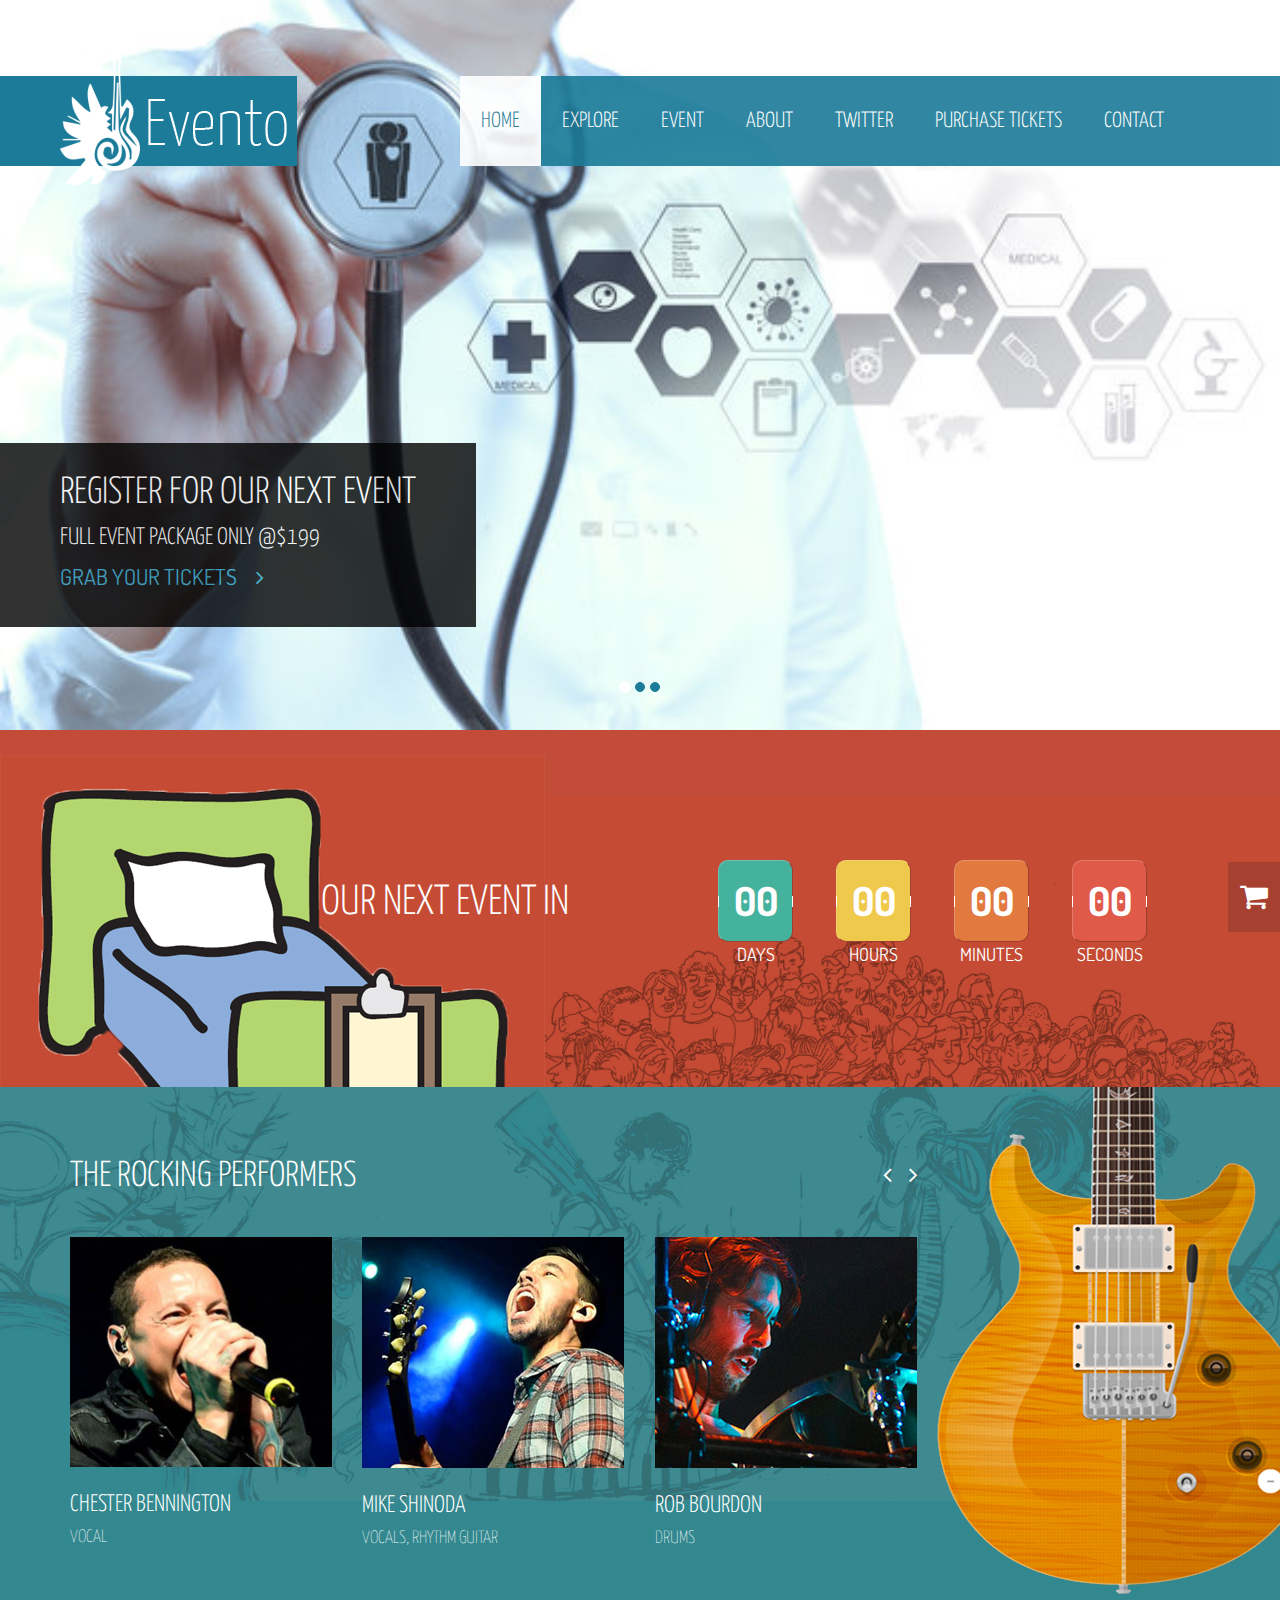
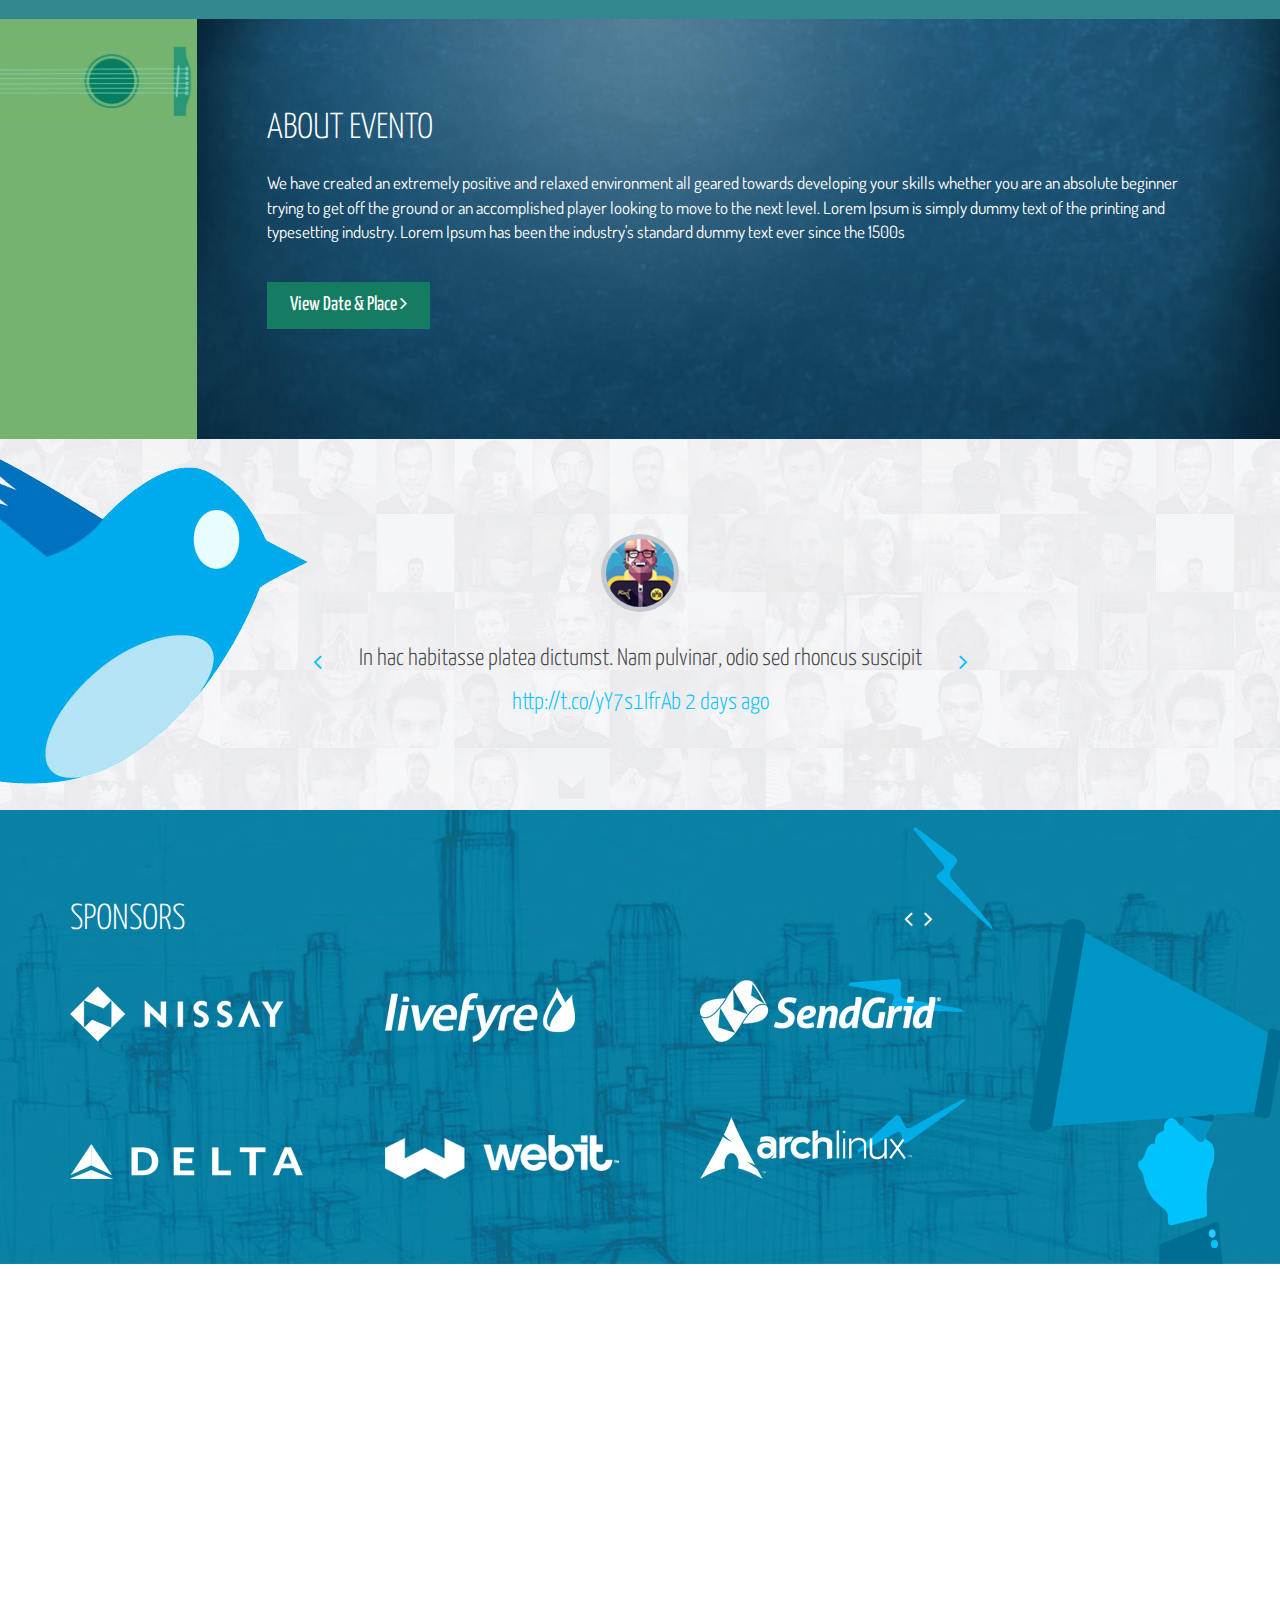
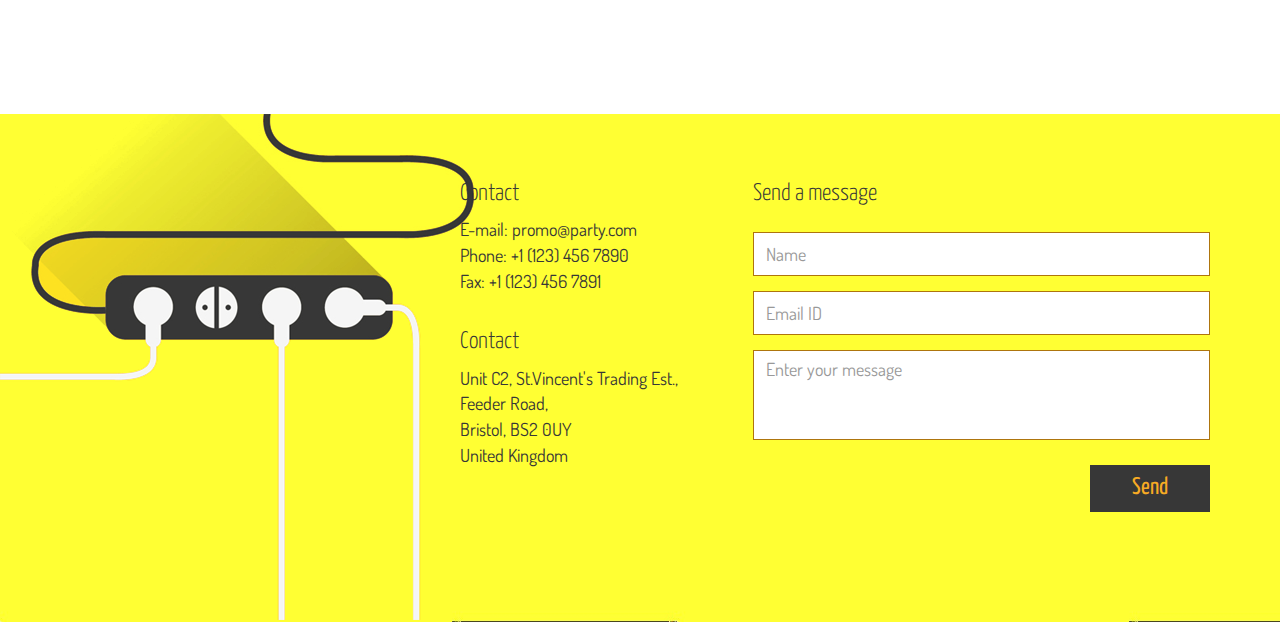
<file: index.html>
<!DOCTYPE html>
<html lang="en">
<head>
    <meta charset="utf-8">
    <meta name="viewport" content="width=device-width, initial-scale=1.0">
    <meta name="description" content="">
    <meta name="author" content="">
    <title>Evento | Free Onepage Event Template | ShapeBootstrap</title>
    <link href="css/bootstrap.min.css" rel="stylesheet">
    <link href="css/font-awesome.min.css" rel="stylesheet">
	<link href="css/main.css" rel="stylesheet">
	<link href="css/animate.css" rel="stylesheet">	
	<link href="css/responsive.css" rel="stylesheet">

    <!--[if lt IE 9]>
	    <script src="js/html5shiv.js"></script>
	    <script src="js/respond.min.js"></script>
    <![endif]-->       
    <link rel="shortcut icon" href="images/ico/favicon.ico">
    <link rel="apple-touch-icon-precomposed" sizes="144x144" href="images/ico/apple-touch-icon-144-precomposed.png">
    <link rel="apple-touch-icon-precomposed" sizes="114x114" href="images/ico/apple-touch-icon-114-precomposed.png">
    <link rel="apple-touch-icon-precomposed" sizes="72x72" href="images/ico/apple-touch-icon-72-precomposed.png">
    <link rel="apple-touch-icon-precomposed" href="images/ico/apple-touch-icon-57-precomposed.png">
</head><!--/head-->

<body>
	<header id="header" role="banner">		
		<div class="main-nav">
			<div class="container">
				<div class="header-top">
					<div class="pull-right social-icons">
						<a href="#"><i class="fa fa-twitter"></i></a>
						<a href="#"><i class="fa fa-facebook"></i></a>
						<a href="#"><i class="fa fa-google-plus"></i></a>
						<a href="#"><i class="fa fa-youtube"></i></a>
					</div>
				</div>     
		        <div class="row">	        		
		            <div class="navbar-header">
		                <button type="button" class="navbar-toggle" data-toggle="collapse" data-target=".navbar-collapse">
		                    <span class="sr-only">Toggle navigation</span>
		                    <span class="icon-bar"></span>
		                    <span class="icon-bar"></span>
		                    <span class="icon-bar"></span>
		                </button>
		                <a class="navbar-brand" href="index.html">
		                	<img class="img-responsive" src="images/logo.png" alt="logo">
		                </a>                    
		            </div>
		            <div class="collapse navbar-collapse">
		                <ul class="nav navbar-nav navbar-right">                 
		                    <li class="scroll active"><a href="#home">Home</a></li>
		                    <li class="scroll"><a href="#explore">Explore</a></li>                         
		                    <li class="scroll"><a href="#event">Event</a></li>
		                    <li class="scroll"><a href="#about">About</a></li>                     
		                    <li class="no-scroll"><a href="#twitter">Twitter</a></li>
		                    <li><a class="no-scroll" href="#" target="_blank">PURCHASE TICKETS</a></li>
		                    <li class="scroll"><a href="#contact">Contact</a></li>       
		                </ul>
		            </div>
		        </div>
	        </div>
        </div>                    
    </header>
    <!--/#header--> 

    <section id="home">	
		<div id="main-slider" class="carousel slide" data-ride="carousel">
			<ol class="carousel-indicators">
				<li data-target="#main-slider" data-slide-to="0" class="active"></li>
				<li data-target="#main-slider" data-slide-to="1"></li>
				<li data-target="#main-slider" data-slide-to="2"></li>
			</ol>
			<div class="carousel-inner">
				<div class="item active">
					<img class="img-responsive" src="images/slider/bg1.jpg" alt="slider">						
					<div class="carousel-caption">
						<h2>register for our next event </h2>
						<h4>full event package only @$199</h4>
						<a href="#contact">GRAB YOUR TICKETS <i class="fa fa-angle-right"></i></a>
					</div>
				</div>
				<div class="item">
					<img class="img-responsive" src="images/slider/bg2.jpg" alt="slider">	
					<div class="carousel-caption">
						<h2>register for our next event </h2>
						<h4>full event package only @$199</h4>
						<a href="#contact">GRAB YOUR TICKETS <i class="fa fa-angle-right"></i></a>
					</div>
				</div>
				<div class="item">
					<img class="img-responsive" src="images/slider/bg3.jpg" alt="slider">	
					<div class="carousel-caption">
						<h2>register for our next event </h2>
						<h4>full event package only @$199</h4>
						<a href="#contact" >GRAB YOUR TICKETS <i class="fa fa-angle-right"></i></a>
					</div>
				</div>				
			</div>
		</div>    	
    </section>
	<!--/#home-->

	<section id="explore">
		<div class="container">
			<div class="row">
				<div class="watch">
					<img class="img-responsive" src="images/bed.jpg" alt="">
				</div>				
				<div class="col-md-4 col-md-offset-2 col-sm-5">
					<h2>our next event in</h2>
				</div>				
				<div class="col-sm-7 col-md-6">					
					<ul id="countdown">
						<li>					
							<span class="days time-font">00</span>
							<p>days </p>
						</li>
						<li>
							<span class="hours time-font">00</span>
							<p class="">hours </p>
						</li>
						<li>
							<span class="minutes time-font">00</span>
							<p class="">minutes</p>
						</li>
						<li>
							<span class="seconds time-font">00</span>
							<p class="">seconds</p>
						</li>				
					</ul>
				</div>
			</div>
			<div class="cart">
				<a href="#"><i class="fa fa-shopping-cart"></i> <span>Purchase Tickets</span></a>
			</div>
		</div>
	</section><!--/#explore-->

	<section id="event">
		<div class="container">
			<div class="row">
				<div class="col-sm-12 col-md-9">
					<div id="event-carousel" class="carousel slide" data-interval="false">
						<h2 class="heading">THE ROCKING Performers</h2>
						<a class="even-control-left" href="#event-carousel" data-slide="prev"><i class="fa fa-angle-left"></i></a>
						<a class="even-control-right" href="#event-carousel" data-slide="next"><i class="fa fa-angle-right"></i></a>
						<div class="carousel-inner">
							<div class="item active">
								<div class="row">
									<div class="col-sm-4">
										<div class="single-event">
											<img class="img-responsive" src="images/event/event1.jpg" alt="event-image">
											<h4>Chester Bennington</h4>
											<h5>Vocal</h5>
										</div>
									</div>
									<div class="col-sm-4">
										<div class="single-event">
											<img class="img-responsive" src="images/event/event2.jpg" alt="event-image">
											<h4>Mike Shinoda</h4>
											<h5>vocals, rhythm guitar</h5>
										</div>
									</div>
									<div class="col-sm-4">
										<div class="single-event">
											<img class="img-responsive" src="images/event/event3.jpg" alt="event-image">
											<h4>Rob Bourdon</h4>
											<h5>drums</h5>
										</div>
									</div>
								</div>
							</div>
							<div class="item">
								<div class="row">
									<div class="col-sm-4">
										<div class="single-event">
											<img class="img-responsive" src="images/event/event1.jpg" alt="event-image">
											<h4>Chester Bennington</h4>
											<h5>Vocal</h5>
										</div>
									</div>
									<div class="col-sm-4">
										<div class="single-event">
											<img class="img-responsive" src="images/event/event2.jpg" alt="event-image">
											<h4>Mike Shinoda</h4>
											<h5>vocals, rhythm guitar</h5>
										</div>
									</div>
									<div class="col-sm-4">
										<div class="single-event">
											<img class="img-responsive" src="images/event/event3.jpg" alt="event-image">
											<h4>Rob Bourdon</h4>
											<h5>drums</h5>
										</div>
									</div>
								</div>
							</div>
						</div>
					</div>
				</div>
				<div class="guitar">
					<img class="img-responsive" src="images/guitar.png" alt="guitar">
				</div>
			</div>			
		</div>
	</section><!--/#event-->

	<section id="about">
		<div class="guitar2">				
			<img class="img-responsive" src="images/guitar2.jpg" alt="guitar">
		</div>
		<div class="about-content">					
					<h2>About Evento</h2>
					<p>We have created an extremely positive and relaxed environment all geared towards developing your skills whether you are an absolute beginner trying to get off the ground or an accomplished player looking to move to the next level. Lorem Ipsum is simply dummy text of the printing and typesetting industry. Lorem Ipsum has been the industry's standard dummy text ever since the 1500s</p>
					<a href="#" class="btn btn-primary">View Date & Place <i class="fa fa-angle-right"></i></a>
				
		</div>
	</section><!--/#about-->
	
	<section id="twitter">
		<div id="twitter-feed" class="carousel slide" data-interval="false">
			<div class="twit">
				<img class="img-responsive" src="images/twit.png" alt="twit">
			</div>
			<div class="row">
				<div class="col-sm-6 col-sm-offset-3">
					<div class="text-center carousel-inner center-block">
						<div class="item active">
							<img src="images/twitter/twitter1.png" alt="">
							<p>In hac habitasse platea dictumst. Nam pulvinar, odio sed rhoncus suscipit </p>
							<a href="#">http://t.co/yY7s1IfrAb 2 days ago</a>
						</div>
						<div class="item">
							<img src="images/twitter/twitter2.png" alt="">
							<p>In hac habitasse platea dictumst. Nam pulvinar, odio sed rhoncus suscipit </p>
							<a href="#">http://t.co/yY7s1IfrAb 2 days ago</a>
						</div>
						<div class="item">
							<img src="images/twitter/twitter3.png" alt="">
							<p>In hac habitasse platea dictumst. Nam pulvinar, odio sed rhoncus suscipit </p>
							<a href="#">http://t.co/yY7s1IfrAb 2 days ago</a>
						</div>
					</div>
					<a class="twitter-control-left" href="#twitter-feed" data-slide="prev"><i class="fa fa-angle-left"></i></a>
					<a class="twitter-control-right" href="#twitter-feed" data-slide="next"><i class="fa fa-angle-right"></i></a>
				</div>
			</div>
		</div>		
	</section><!--/#twitter-feed-->
	
	<section id="sponsor">
		<div id="sponsor-carousel" class="carousel slide" data-interval="false">
			<div class="container">
				<div class="row">
					<div class="col-sm-10">
						<h2>Sponsors</h2>			
						<a class="sponsor-control-left" href="#sponsor-carousel" data-slide="prev"><i class="fa fa-angle-left"></i></a>
						<a class="sponsor-control-right" href="#sponsor-carousel" data-slide="next"><i class="fa fa-angle-right"></i></a>
						<div class="carousel-inner">
							<div class="item active">
								<ul>
									<li><a href="#"><img class="img-responsive" src="images/sponsor/sponsor1.png" alt=""></a></li>
									<li><a href="#"><img class="img-responsive" src="images/sponsor/sponsor2.png" alt=""></a></li>
									<li><a href="#"><img class="img-responsive" src="images/sponsor/sponsor3.png" alt=""></a></li>
									<li><a href="#"><img class="img-responsive" src="images/sponsor/sponsor4.png" alt=""></a></li>
									<li><a href="#"><img class="img-responsive" src="images/sponsor/sponsor5.png" alt=""></a></li>
									<li><a href="#"><img class="img-responsive" src="images/sponsor/sponsor6.png" alt=""></a></li>
								</ul>
							</div>
							<div class="item">
								<ul>
									<li><a href="#"><img class="img-responsive" src="images/sponsor/sponsor6.png" alt=""></a></li>
									<li><a href="#"><img class="img-responsive" src="images/sponsor/sponsor5.png" alt=""></a></li>
									<li><a href="#"><img class="img-responsive" src="images/sponsor/sponsor4.png" alt=""></a></li>
									<li><a href="#"><img class="img-responsive" src="images/sponsor/sponsor3.png" alt=""></a></li>
									<li><a href="#"><img class="img-responsive" src="images/sponsor/sponsor2.png" alt=""></a></li>
									<li><a href="#"><img class="img-responsive" src="images/sponsor/sponsor1.png" alt=""></a></li>
								</ul>
							</div>
						</div>
					</div>
				</div>				
			</div>
			<div class="light">
				<img class="img-responsive" src="images/light.png" alt="">
			</div>
		</div>
	</section><!--/#sponsor-->

	<section id="contact">
		<div id="map">
			<div id="gmap-wrap">
	 			<div id="gmap"> 				
	 			</div>	 			
	    	</div>
		</div><!--/#map-->
		<div class="contact-section">
			<div class="ear-piece">
				<img class="img-responsive" src="images/ear-piece.png" alt="">
			</div>
			<div class="container">
				<div class="row">
					<div class="col-sm-3 col-sm-offset-4">
						<div class="contact-text">
							<h3>Contact</h3>
							<address>
								E-mail: promo@party.com<br>
								Phone: +1 (123) 456 7890<br>
								Fax: +1 (123) 456 7891
							</address>
						</div>
						<div class="contact-address">
							<h3>Contact</h3>
							<address>
								Unit C2, St.Vincent's Trading Est.,<br>
								Feeder Road,<br>
								Bristol, BS2 0UY<br>
								United Kingdom
							</address>
						</div>
					</div>
					<div class="col-sm-5">
						<div id="contact-section">
							<h3>Send a message</h3>
					    	<div class="status alert alert-success" style="display: none"></div>
					    	<form id="main-contact-form" class="contact-form" name="contact-form" method="post" action="sendemail.php">
					            <div class="form-group">
					                <input type="text" name="name" class="form-control" required="required" placeholder="Name">
					            </div>
					            <div class="form-group">
					                <input type="email" name="email" class="form-control" required="required" placeholder="Email ID">
					            </div>
					            <div class="form-group">
					                <textarea name="message" id="message" required="required" class="form-control" rows="4" placeholder="Enter your message"></textarea>
					            </div>                        
					            <div class="form-group">
					                <button type="submit" class="btn btn-primary pull-right">Send</button>
					            </div>
					        </form>	       
					    </div>
					</div>
				</div>
			</div>
		</div>		
	</section>
    <!--/#contact-->

    <!--/#footer-->
		<script src="https://cloudboost.io/js-sdk/cloudboost.js"></script>
    <script type="text/javascript" src="js/jquery.js"></script>
    <script type="text/javascript" src="js/bootstrap.min.js"></script>
	<script type="text/javascript" src="http://maps.google.com/maps/api/js?sensor=true"></script>
  	<script type="text/javascript" src="js/gmaps.js"></script>
	<script type="text/javascript" src="js/smoothscroll.js"></script>
    <script type="text/javascript" src="js/jquery.parallax.js"></script>
    <script type="text/javascript" src="js/coundown-timer.js"></script>
    <script type="text/javascript" src="js/jquery.scrollTo.js"></script>
    <script type="text/javascript" src="js/jquery.nav.js"></script>
    <script type="text/javascript" src="js/main.js"></script>  
</body>
</html>
</file>
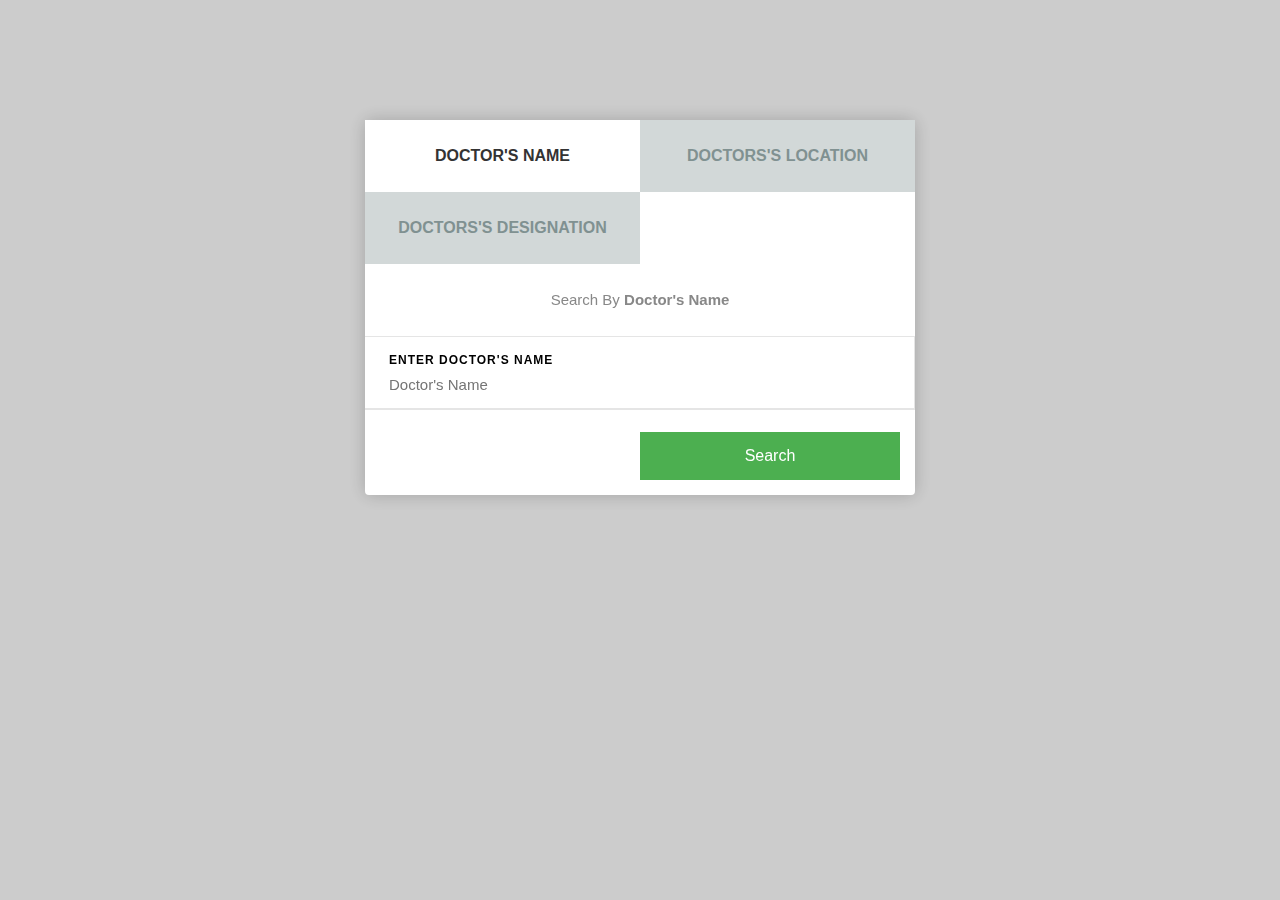
<file: Search/index.html>
<!DOCTYPE html>
<html >
  <head>
    <meta charset="UTF-8">
    <title>Login/Sign-In</title>
    
    
    <link rel="stylesheet" href="css/normalize.css">

    <link rel='stylesheet prefetch' href='http://maxcdn.bootstrapcdn.com/font-awesome/4.3.0/css/font-awesome.min.css'>

        <link rel="stylesheet" href="css/style.css">

    
    
    
  </head>

  <body>

    <div class="logmod">
  <div class="logmod__wrapper">
    <div class="logmod__container">
      <ul class="logmod__tabs">
        <li data-tabtar="lgm-2"><a href="#">Doctor's Name</a></li>
        <li data-tabtar="lgm-1"><a href="#">Doctors's Location</a></li>
		        <li data-tabtar="lgm-3"><a href="#">Doctors's Designation</a></li>

      </ul>
      <div class="logmod__tab-wrapper">
      <div class="logmod__tab lgm-1">
        <div class="logmod__heading">
          <span class="logmod__heading-subtitle">Search By <strong>Doctor's Location</strong></span>
        </div>
        <div class="logmod__form">
          <form accept-charset="utf-8" action="#" class="simform">
            <div class="sminputs">
              <div class="input full">
                <label class="string optional" for="user-name">Doctor's Name</label>
                <input class="string optional" maxlength="255" id="user-name" placeholder="text" type="email" size="50" />
              </div>
            </div>
            <div class="sminputs">
              </div>
            </div>
            <div class="simform__actions">
              <input class="sumbit" name="commit" type="sumbit" value="Search Q" />
              </div> 
          </form>
        </div> 
        
      </div>
      <div class="logmod__tab lgm-2">
        <div class="logmod__heading">
          <span class="logmod__heading-subtitle">Search By <strong>Doctor's Name</strong></span>
        </div> 
        <div class="logmod__form">
          <form accept-charset="utf-8" action="#" class="simform">
            <div class="sminputs">
              <div class="input full">
                <label class="string optional" for="user-name">Enter Doctor's Name</label>
                <input class="string optional" maxlength="255" id="user-email" placeholder="Doctor's Name" type="sumbit" size="50" />
              </div>
            </div>
            <div class="sminputs">
              </div>
            </div>
            <div class="simform__actions">
              <input class="sumbit" name="commit" type="sumbit" value="Search" />
            </div> 
          </form>
        </div> 
		<div class="logmod__tab lgm-3">
        <div class="logmod__heading">
          <span class="logmod__heading-subtitle">Search By <strong>Doctor's Designation</strong></span>
        </div>
        <div class="logmod__form">
          <form accept-charset="utf-8" action="#" class="simform">
            <div class="sminputs">
              <div class="input full">
                <label class="string optional" for="user-name">Doctor's Designation</label>
                <input class="string optional" maxlength="255" id="user-name" placeholder="Designation" type="sumbit" size="50" />
              </div>
            </div>
            <div class="sminputs">
              </div>
            </div>
            <div class="simform__actions">
              <input class="sumbit" name="commit" type="sumbit" value="Search Q" />
              </div> 
          </form>
        </div> 
      
        
          </div>
      </div>
    </div>
  </div>
</div>
    <script src='http://cdnjs.cloudflare.com/ajax/libs/jquery/2.1.3/jquery.min.js'></script>

        <script src="js/index.js"></script>

    
    
    
  </body>
</html>
</file>
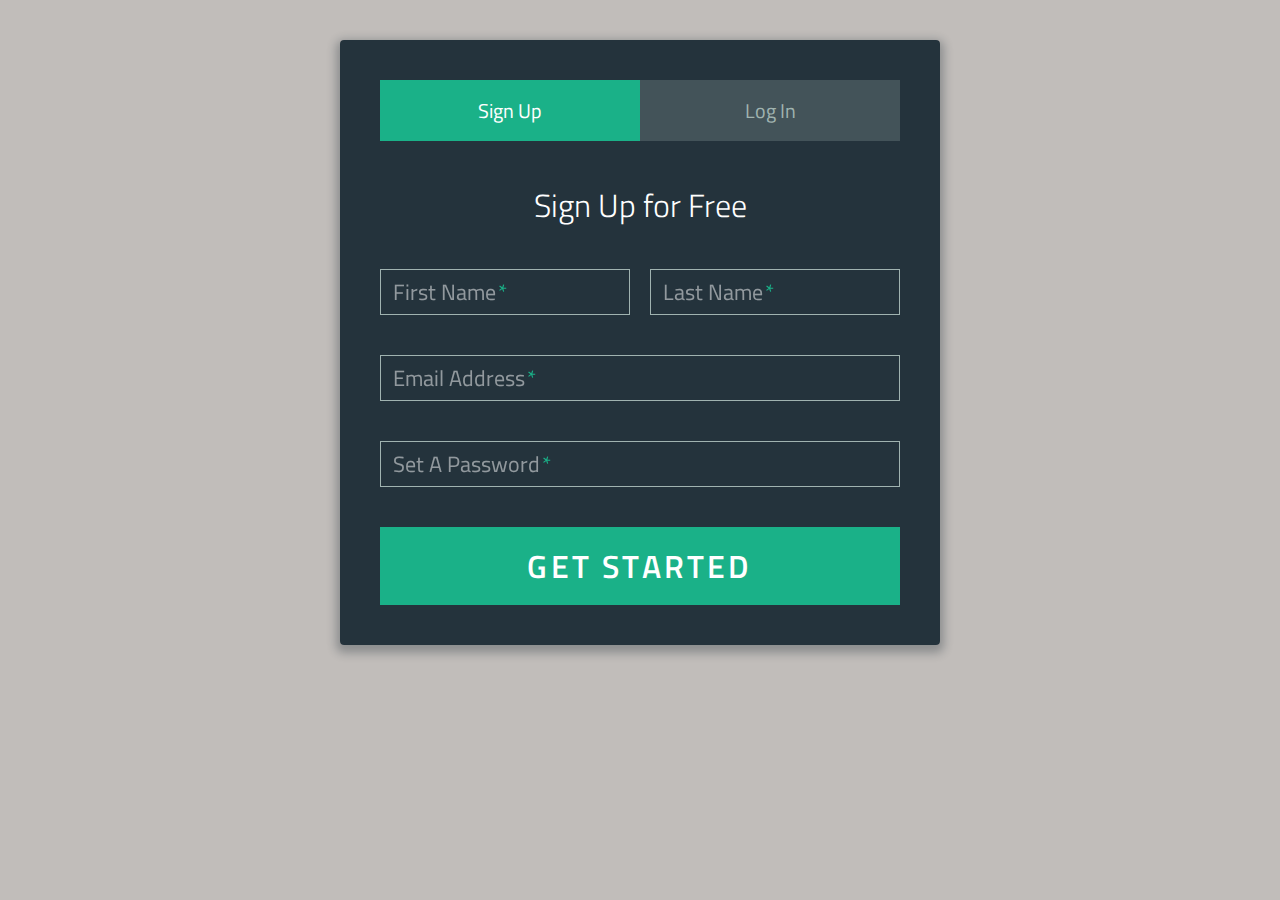
<file: sign-up-login-form/index.html>
<!DOCTYPE html>
<html >
  <head>
    <meta charset="UTF-8">
    <title>Sign-Up/Login Form</title>
    <link href='http://fonts.googleapis.com/css?family=Titillium+Web:400,300,600' rel='stylesheet' type='text/css'>
    
    <link rel="stylesheet" href="css/normalize.css">

    
        <link rel="stylesheet" href="css/style.css">

    
    
    
  </head>

  <body>

    <div class="form">
      
      <ul class="tab-group">
        <li class="tab active"><a href="#signup">Sign Up</a></li>
        <li class="tab"><a href="#login">Log In</a></li>
      </ul>
      
      <div class="tab-content">
        <div id="signup">   
          <h1>Sign Up for Free</h1>
          
          <form action="/" method="post">
          
          <div class="top-row">
            <div class="field-wrap">
              <label>
                First Name<span class="req">*</span>
              </label>
              <input type="text" required autocomplete="off" />
            </div>
        
            <div class="field-wrap">
              <label>
                Last Name<span class="req">*</span>
              </label>
              <input type="text"required autocomplete="off"/>
            </div>
          </div>

          <div class="field-wrap">
            <label>
              Email Address<span class="req">*</span>
            </label>
            <input type="email"required autocomplete="off"/>
          </div>
          
          <div class="field-wrap">
            <label>
              Set A Password<span class="req">*</span>
            </label>
            <input type="password"required autocomplete="off"/>
          </div>
          
          <button type="submit" class="button button-block"/>Get Started</button>
          
          </form>

        </div>
        
        <div id="login">   
          <h1>Welcome Back!</h1>
          
          <form action="/" method="post">
          
            <div class="field-wrap">
            <label>
              Email Address<span class="req">*</span>
            </label>
            <input type="email"required autocomplete="off"/>
          </div>
          
          <div class="field-wrap">
            <label>
              Password<span class="req">*</span>
            </label>
            <input type="password"required autocomplete="off"/>
          </div>
          
          <p class="forgot"><a href="#">Forgot Password?</a></p>
          
          <button class="button button-block"/>Log In</button>
          
          </form>

        </div>
        
      </div><!-- tab-content -->
      
</div> <!-- /form -->
    <script src='http://cdnjs.cloudflare.com/ajax/libs/jquery/2.1.3/jquery.min.js'></script>

        <script src="js/index.js"></script>

    
    
    
  </body>
</html>
</file>
<file: css/main.css>
@import url(http://fonts.googleapis.com/css?family=Dosis:400,200,300,500,600,700,800);
@import url(http://fonts.googleapis.com/css?family=Yanone+Kaffeesatz:400,300,200,700);


/*************************
*******Typography******
**************************/

body {
  font-family: 'Dosis', sans-serif;
  font-size: 17px;
  color: #fff
}


.btn {
  border-radius: 0;
  font-family: 'Yanone Kaffeesatz','sans-serif';
  font-size: 20px;
  padding: 9px 23px;
}

a {
  -webkit-transition: 300ms;
  -moz-transition: 300ms;
  -o-transition: 300ms;
  transition: 300ms;
}

a:focus, 
a:hover {
  text-decoration: none;
  outline: none
}

h1, h2, h3, h4, h5, h6 {
  font-family: 'Yanone Kaffeesatz', 'sans-serif';
  font-weight: 300;
  text-transform: uppercase;
}

h2 {
  font-size: 36px
}

.navbar-toggle {
  margin-top: 12px
}

.navbar-toggle .icon-bar {
  background-color: #fff;
}

.navbar-toggle, 
.navbar-toggle:focus {
  border:1px solid #fff;
  outline: none;
}


/*************************
*******Header CSS******
**************************/

.header-top {
  display: block;
  overflow: hidden;
  padding: 25px;
}

.main-nav {
  position: absolute;
  width: 100%;
  z-index: 999;
}

.main-nav 
.container {
  width: 100%
}

.social-icons a {
  font-size: 18px;
  color: #fff;
  padding-left:20px;  
}

.social-icons .fa-facebook:hover {
  color: #3B5997
}

.social-icons .fa-twitter:hover {
  color:#29C5F6
}

.social-icons .fa-google-plus:hover {
  color:#D13D2F
}

.social-icons .fa-youtube:hover{
  color: #ec5538
}

.navbar-brand {
  background-color: #1B7B98;
  height: 90px;
  margin-bottom: 20px;
  position: relative;
  width: 297px;
}

.navbar-brand img {
  position: absolute;
  top: -35px;
}

.navbar-right {
  background-color: #1B7B98;
  padding:0 95px 0 0;
  opacity: .9
}

.navbar-right li a {
  padding: 35px 21px;
  font-size: 22px;
  color: #fff;
  text-transform: uppercase;
  font-family: 'Yanone Kaffeesatz', 'sans-serif';
  font-weight: 300;
}

.navbar-right li a:hover, 
.navbar-right li a:focus,  
.navbar-right .active a {
  background-color: #fff;
  color: #16728f
}


.fixed-menu {
  background-color: #1B7B98;
  position: fixed;
  top: 0;
}

.fixed-menu .navbar-right {
  padding: 0;
}


.fixed-menu .navbar-right li a {
  font-size: 18px;
  padding: 20px 25px;
  text-shadow:inherit;
}

.fixed-menu .navbar-brand {
  height: 60px;
  margin-top: 0;
  padding: 0;
  margin-bottom: 0;
  width: 125px;
}

.fixed-menu .navbar-brand img {
  height:60px;
  top: 0;
}

.fixed-menu .header-top {
  display: none;
}



/*************************
*******Home CSS******
**************************/

#home {
  position: relative;
  overflow: hidden;
}

#main-slider img {
  width: 100%
}

#main-slider 
.carousel-caption {
  background: none repeat scroll 0 0 #000000;
  bottom: 14%;
  float: left;
  left: 0;
  opacity: 0.8;
  padding:10px 60px 35px;
  right: inherit;
  text-transform: uppercase;
  color: #fff;
  text-align: left;
}


#main-slider 
.carousel-caption h2 {  
  font-size: 38px;
 
}

#main-slider 
.carousel-caption h4 {
  font-size: 24px;
}

#main-slider 
.carousel-caption a {
  font-size: 22px;
  color: #2da1c5
}

#main-slider 
.carousel-caption a:hover {
  color: #2588a6
}

#main-slider 
.carousel-caption a:hover i {
  margin-left: 35px
}

#main-slider 
.carousel-caption a i {
  margin-left: 15px;
  -webkit-transition: all 0.1s ease-in-out;
  -moz-transition: all 0.1s ease-in-out;
  -ms-transition: all 0.1s ease-in-out;
  -o-transition: all 0.1s ease-in-out;
  transition: all 0.1s ease-in-out;
}

#main-slider 
.carousel-indicators li {
  background-color:#1B7B98;
  border: 1px solid #1B7B98;
}

#main-slider 
.carousel-indicators li.active {
  background-color:#fff;
  border: 1px solid #fff;
}

/*************************
*******Explore CSS******
**************************/

#explore {
  background-color: #C34C39;
  background-image: url("../images/event-bg.jpg");
  background-position: center bottom;
  background-size: contain;
  background-repeat:no-repeat;
  position: relative;
  overflow: hidden;
  padding: 130px 0 100px;
}

.watch {
  position: absolute;
  left: 0;
  top: 7%;
}

#explore h2 {
  font-size: 42px;
  text-transform: uppercase;
  text-align: center;
}

#countdown {
  display: block;
  overflow: hidden;
  text-align: center;
  padding: 0
}

#countdown li {
  list-style: none;
  display:inline-block;
  margin-right: 40px;
  text-align: center;
  text-transform: uppercase;
  font-size: 18px;
  position: relative;
}

#countdown li:last-child {
  margin-right: 0
}

#countdown li span {
  display: block;
  font-size: 40px;
  font-weight: 700;
  height: 82px;
  line-height: 79px;
  width: 75px;
  border-radius: 10px;
  border-right: 1px solid #9e3e2e;
  border-bottom: 1px solid #9e3e2e;
}

#countdown li .days {
  background-color: #45b29d;
  border-top: 1px solid #6ac1b1;
  border-left: 1px solid #6ac1b1;
}

#countdown li .hours {
  background-color: #efc94c; 
  border-top: 1px solid #f2d470;
  border-left: 1px solid #f2d470;
}

#countdown li .minutes {
  background-color: #e27a3f;
  border-top: 1px solid #e89565;
  border-left: 1px solid #e89565;
}

#countdown li .seconds {
  background-color: #df5a49;
  border-top: 1px solid #e57b6d;
  border-left: 1px solid #e57b6d;
}

#countdown li:before {
  background-color: #FFFFFF;
  content: "";
  height: 11px;
  left: 0;
  position: absolute;
  top: 36px;
  width: 1px;
}

#countdown li:after {
  background-color: #FFFFFF;
  content: "";
  height: 11px;
  right:0;
  position: absolute;
  top: 36px;
  width: 1px;
}

.cart {
  background-color: #b34534;  
  position: absolute;
  right:-200px;
  top: 37%;
  width:252px;
   -webkit-transition: all 0.7s ease-in-out;
  -moz-transition: all 0.7s ease-in-out;
  -ms-transition: all 0.7s ease-in-out;
  -o-transition: all 0.7s ease-in-out;
  transition: all 0.7s ease-in-out;
}

.cart:hover {
  right:0;
}


.cart a {
  color: #FFFFFF;
  display: block;
  font-size: 24px;
  text-transform: uppercase;
}

.cart a i {
  font-size: 30px;  
  padding: 20px 12px;
  background-color: #A64030; 
  margin-right: 3px;
}

 

 /*************************
*******Event CSS******
**************************/
#event {
  background-color: #33888F;
  background-image: url("../images/performar-bg.jpg");
  background-position: 50% 0;
  background-size: contain;
  position: relative;
  background-repeat: no-repeat;
}

.guitar {
  position: absolute;
  right:0;
  top: 0
}


#event h2 {
  color: #FFFFFF;
  font-size: 36px;
  font-weight: 300;
  margin-bottom: 40px;
  margin-top: 70px;
  text-transform: uppercase;
}

.single-event {
  margin-bottom: 70px;
}

.single-event h4 {
  color: #FFFFFF;
  font-size: 24px;
  font-weight: 300;
  line-height: 26px;
  margin-top: 25px;
  text-transform: uppercase;
}


.single-event h5 {
  font-size: 18px;
  font-weight: 100;
  display: block;
}

#event-carousel {
  position: relative;
}

.even-control-left, 
.even-control-right {
  position: absolute;
  font-size: 24px;
  color: #fff;
  top: 0;
}

.even-control-left {
  right: 3%
} 

.even-control-right {
  right: 0;
}


/*************************
*******About CSS**********
**************************/

#about {
  background-color: #75B46E;  
  position: relative;  
  width: 100%;
  display: flex;
}

.guitar2 {
  top: 0;
  width: 50%;
}

.guitar2 img {
  padding-top: 3%;
}

.about-content {
  width: 250%;
   background-image: url("../images/about-bg.jpg");
  background-position: left top bottom right;
  background-repeat: repeat;
  background-size: cover;
  padding: 70px 70px 110px;
}


#about h2 {
  margin-bottom: 23px;
}

.about-content p {
  font-size: 17px;
  font-family: 'Dosis',sans-serif;
}

#about .btn-primary {
  background-color: #137c61;
  color: #fff;
  text-transform: capitalize;
  border: none;
  margin-top: 28px;
}

#about .btn-primary:hover {
  background-color: #126d55
}



/*************************
******Twitter CSS****
**************************/

#twitter {
  background-color: #ecedef;
  background-image: url("../images/twitter-bg.jpg");
  background-position: center bottom;
  background-size: cover;
  background-repeat:no-repeat;
  position: relative;
  padding: 95px 0 90px;
  overflow: hidden;
}

.twit {
  position: absolute;
  left: 0;
  top:-42%;
}

#twitter-feed .item {
  text-align: center;
}

#twitter-feed .item img {
  display: inline-block;
  width: 78px;
  height: 78px;
  border-radius: 50%;
  background-color: #c5c8ce;
  padding: 5px;
  margin-bottom: 30px;
}

#twitter-feed .item a, 
#twitter-feed .item p { 
  font-size: 24px;
  font-weight: 300;
  font-family: 'Yanone Kaffeesatz','sans-serif';
}

#twitter-feed .item p {
  color: #3D3D3D;
}

#twitter-feed .item a {
  color:#00c3ff;
}

.twitter-control-left, 
.twitter-control-right {
  position: absolute;
  color: #00c3ff;
  top: 59%;
  font-size: 24px
}

.twitter-control-left {
  left: 0;
}

.twitter-control-right {
  right:0;
} 



/*************************
******Sponsor CSS****
**************************/

#sponsor {
  background-color: #1881a2;
  background-image: url("../images/sponsor-bg.jpg");
  background-position:50% 0;
  background-size: cover;
  background-repeat:no-repeat;
  position: relative;
}

.light {
  position: absolute;
  right: 0;
  bottom: 0;
}

#sponsor .col-sm-10 {
  z-index: 10;
}

#sponsor h2 {
  margin-top: 90px;
  margin-bottom: 40px;
}

#sponsor .item ul {
  font-size: 0;
  padding: 0;
}


#sponsor .item ul li {
  display: inline-block;
  list-style: none;
  width: 33.33%;
  margin-bottom: 75px;
}

#sponsor .item ul li:last-child {
  margin-right: 0
}

.sponsor-control-left, 
.sponsor-control-right {
  color: #FFFFFF;
  font-size: 24px;
  position: absolute;
  top: 20%;
}

.sponsor-control-left {
  right: 12%
}

.sponsor-control-right {
  right: 10%
}


/*************************
******Map CSS****
**************************/
#map {
  position: relative;
}

#gmap {
  height:450px;  
}


/*************************
******Contact CSS****
**************************/

.contact-section {
  background-color: #f7ab24;
  background-image: url("../images/contact-bg.jpg");
  background-position:75% 0;
  background-size:contain;
  background-repeat:repeat;  
  position: relative;
}

.ear-piece {
  position: absolute;
  left: 0;
  top: 0;
}

#contact .container {
  padding-top:47px;
}

#contact h3 {
  text-transform:inherit;
  color: #373737; 
}

#contact-section h3 {  
  margin-bottom: 25px
}

#contact address {
  font-size: 18px;  
  color: #373737; 
}

.contact-text {
  margin-bottom: 35px;
  display: block;
}


#contact-section .form-control {
  border-color: #ae750d;
  box-shadow:none;
  outline: 0 none;
  border-radius: 0;
  color: #797979;
  font-size: 18px;
}

#contact-section .form-control:focus {
  border-color: #ae750d;
}

#contact-section input {  
  height: 44px;
}

#contact-section textarea {
  height: 90px;
  resize:none;
}

#contact-section .btn-primary {
  background-color: #373737;
  color: #f7ab24;
  border: none;
  font-size: 24px;
  padding: 6px 42px;
  margin-bottom: 110px;
  margin-top: 10px
}

#contact-section .btn-primary:hover {
  background-color: #212020;
  color: #fff
}



/*************************
******Footer CSS****
**************************/

#footer {
  background-color: #212121;
  background-image: url("../images/footer-bg.jpg");
  background-position: center bottom;
  background-repeat: no-repeat;
  background-size: cover;
  color: #FFFFFF;
  font-size: 20px;
  padding: 35px 0;
}

#footer a {
  color:#f7ab24
}

#footer a:hover {
  color:#1B7B98
}
</file>
<file: css/responsive.css>
/* lg */ 
@media (min-width: 1200px) {
  
}

/* md */
@media (min-width: 992px) and (max-width: 1199px) {

  .navbar-right {
    padding: 0 30px 0 0;
  }

  .navbar-right li a {
    padding: 35px 15px;
  }

  .fixed-menu .container {
    width: 100%;
  }

  .fixed-menu .navbar-right {
    padding-right: 30px;
  }

  .fixed-menu .navbar-right li a {
    padding: 20px;
  }

  
  #countdown li {
    margin-right: 30px;
  }

  .guitar {
    right:0;
  }

  .guitar2 {
    height: 100%
  }

    .guitar2 img {
      padding-top: 20%;
    }

  .ear-piece {
    left: -15%;
  }

  #event .col-md-9 {
    z-index: 10;
  }


}

/* sm */
@media (min-width: 768px) and (max-width: 991px) {

  .navbar-brand {
    width: 215px;
    height: 60px;
  }

  .navbar-right {
    padding: 0;
  }

  .navbar-right li a {
    padding:20px 11px;
    font-size: 17px;
  }

  .fixed-menu .container {
    width: 100%;
  }

  .fixed-menu .navbar-right {
    padding-right: 30px;
  }

  .fixed-menu .navbar-right li a {
    padding: 20px 15px;
    font-size: 17px;
  }
 
 #countdown li {
  margin-right: 15px;
 }

  .sponsor-control-left {
    right:8%;
  }

  .sponsor-control-right {
    right: 5%;
  }

  .guitar, .ear-piece, .light {
    display: none;
  }

  .watch {
    left: -8%
  }

  .guitar2 {
    height: 100%;
  }

  .guitar2 img {
    padding-top:38%;
  }

  .twit {
    left: -5%;
  }


}

/* xs */
@media (max-width: 767px) {

  .main-nav .container {
    display: none;
  }
  
  .fixed-menu .container {
    display: block;
  }

   .fixed-menu .container {
    width: 100%;
  }

  .navbar-brand {
    width: inherit;
  }

  .fixed-menu .navbar-right li a {
    padding: 7px 25px;
  }

  #home {
    margin-top: 10%;
  }

  #main-slider .carousel-caption {
    bottom: 17%;
    padding: 10px;
    line-height: 0;
  }

  #main-slider .carousel-caption h2 {
    font-size: 20px;
    margin-top: 3px;
  }

  #main-slider .carousel-caption h4 {
    font-size: 16px;
  }

  #main-slider .carousel-caption a {
    font-size: 14px;
    color: #2da1c5;
  }

  #explore {
    background-size:cover;
  }

  #explore h2 {
    float: inherit;
    font-size: 30px;
    margin-bottom: 30px;
  }  

  #countdown li {
    font-size: 14px;
    margin-right:35px;
    width:inherit;
  }

  #countdown li span {
    font-size: 24px;
    height: 60px;
    line-height: 60px;
    width: 60px;
  }

  #countdown li:before, 
  #countdown li:after {
    top:25px;
  }

  .cart a {
    font-size: 18px;
  }

  .cart a i {
    font-size: 20px;
    padding:15px;
  }

   /*event */
  .single-event {
    margin-bottom: 40px;
  }


  #event h2, 
  #about h2, 
  #sponsor h2 {
    font-size: 30px;
  }

  .twitter-control-left, 
  .twitter-control-right {
    top: inherit;
    bottom: -40px;
  }

  .twitter-control-left {
    left: 46%;
  }

  .twitter-control-right {
    right: 46%;
  }

  #sponsor {
    background-position: right 0 bottom 0;
  }

  .sponsor-control-left, 
  .sponsor-control-right {
    top:0;
  }

  .sponsor-control-left {
    right: 10%;
  }

  .sponsor-control-right {
    right: 5%;
  }

  #sponsor .item ul li {
    width: 30%;
    margin-right:3%
  }

  #sponsor .item ul li:last-child {
    margin-right: 0;
   }


  #footer {
    font-size: 16px;
  }

  .watch, .guitar, .guitar2, .twit, .light, .ear-piece {
    display: none;
  }

  .contact-section {
    background-position: left 0 bottom 0;
    background-size: cover;
  }

  .about-content {
    width: 100%;    
    padding: 70px 25px 110px;
  }

}

/* XS Portrait */
@media (max-width: 479px) {

  .main-nav .container {
    display: none;
  }

  .fixed-menu .container {
    display: block;
  }

  .fixed-menu .navbar-right li a {
    padding: 10px 25px;
  }

  /* Home */

  #home {
    margin-top: 18%;
  }

  .fixed-menu .container {
    width: 100%;
  }

  .navbar-brand {
    width: inherit;
  }


  #main-slider .carousel-caption {
    bottom: 17%;
    padding: 10px;
    line-height: 0;
  }

  #main-slider .carousel-caption h2 {
    font-size: 18px;
    margin-top: 3px;
  }

  #main-slider .carousel-caption h4 {
    font-size: 14px;
  }

  #main-slider .carousel-caption a {
    font-size: 12px;
    color: #2da1c5;
  }

  .carousel-indicators {
    bottom: 0;
  }

  /* Explore */
  #explore {
    background-size:cover;
  }

  #explore h2 {
    float: inherit;
    font-size: 30px;
    margin-bottom: 30px;
  }  

  #countdown li {
    font-size: 14px;
    margin-right: 15px;
    width: 45px;
  }

  #countdown li span {
    font-size: 20px;
    height: 45px;
    line-height: 45px;
    width: 45px;
  }

  #countdown li:before, 
  #countdown li:after {
    top: 18px
  }

  .cart {
    right:-209px;
  }

  .cart a {
    font-size: 18px;
  }

  .cart a i {
    font-size: 20px;
    padding:12px;
  }

    /*event */
  .single-event {
    margin-bottom: 40px;
  }

  .about-content {
    width: 100%;    
    padding: 70px 30px 110px;
  }

  #event h2, 
  #about h2, 
  #sponsor h2 {
    font-size: 30px;
  }

  .about-content p, 
  #twitter-feed .item a, 
  #twitter-feed .item p {
    font-size: 15px;
  }

  .twitter-control-left, 
  .twitter-control-right {
    top: inherit;
    bottom: -40px;
  }

  .twitter-control-left {
    left: 46%;
  }

  .twitter-control-right {
    right: 46%;
  }

  #sponsor {
    background-position: right 0 bottom;
  }

  .sponsor-control-left, 
  .sponsor-control-right {
    top: 0;
  }

  .sponsor-control-left {
    right: 10%;
  }

  .sponsor-control-right {
    right: 5%;
  }

  #sponsor .item ul li {
    width: 45%;
    margin-right: 5%
  }

  #sponsor .item ul li:last-child {
    margin-right: 0;
   }
 
  #footer {
    font-size: 14px;
  }

  .watch, .guitar, .guitar2, .twit, .light, .ear-piece {
    display: none;
  }

  .contact-section {
    background-position: left 0 bottom 0;
    background-size: cover;
  }

}
</file>
<file: Search/css/style.css>
html {
  box-sizing: border-box;
}

*, *:before, *:after {
  box-sizing: inherit;
}

.logmod {
  display: block;
  position: fixed;
  top: 0;
  right: 0;
  bottom: 0;
  left: 0;
  opacity: 1;
  background: rgba(0, 0, 0, 0.2);
  z-index: 1;
}
.logmod::after {
  clear: both;
  content: "";
  display: table;
}
.logmod__wrapper {
  display: block;
  background: #FFF;
  position: relative;
  max-width: 550px;
  border-radius: 4px;
  box-shadow: 0 0 18px rgba(0, 0, 0, 0.2);
  margin: 120px auto;
}
.logmod__close {
  display: block;
  position: absolute;
  right: 50%;
  background: url("http://imgh.us/close_white.svg") no-repeat scroll 0% 0% transparent;
  text-indent: 100%;
  white-space: nowrap;
  overflow: hidden;
  cursor: pointer;
  top: -72px;
  margin-right: -24px;
  width: 48px;
  height: 48px;
}
.logmod__container {
  overflow: hidden;
  width: 100%;
}
.logmod__container::after {
  clear: both;
  content: "";
  display: table;
}
.logmod__tab {
  position: relative;
  width: 100%;
  height: 0;
  overflow: hidden;
  opacity: 0;
  visibility: hidden;
}
.logmod__tab-wrapper {
  width: 100%;
  height: auto;
  overflow: hidden;
}
.logmod__tab.show {
  opacity: 1;
  height: 100%;
  visibility: visible;
}
.logmod__tabs {
  list-style: none;
  padding: 0;
  margin: 0;
}
.logmod__tabs::after {
  clear: both;
  content: "";
  display: table;
}
.logmod__tabs li.current a {
  background: #FFF;
  color: #333;
}
.logmod__tabs li a {
  width: 50%;
  position: relative;
  float: left;
  text-align: center;
  background: #D2D8D8;
  line-height: 72px;
  height: 72px;
  text-decoration: none;
  color: #809191;
  text-transform: uppercase;
  font-weight: 700;
  font-size: 16px;
  cursor: pointer;
}
.logmod__tabs li a:focus {
  outline: dotted 1px;
}
.logmod__heading {
  text-align: center;
  padding: 12px 0 12px 0;
}
.logmod__heading-subtitle {
  display: block;
  font-weight: 400;
  font-size: 15px;
  color: #888;
  line-height: 48px;
}
.logmod__form {
  border-top: 1px solid #e5e5e5;
}
.logmod__alter {
  display: block;
  position: relative;
  margin-top: 7px;
}
.logmod__alter::after {
  clear: both;
  content: "";
  display: table;
}
.logmod__alter .connect:last-child {
  border-radius: 0 0 4px 4px;
}

.connect {
  overflow: hidden;
  position: relative;
  display: block;
  width: 100%;
  height: 72px;
  line-height: 72px;
  text-decoration: none;
}
.connect::after {
  clear: both;
  content: "";
  display: table;
}
.connect:focus, .connect:hover, .connect:visited {
  color: #FFF;
  text-decoration: none;
}
.connect__icon {
  vertical-align: middle;
  float: left;
  width: 70px;
  text-align: center;
  font-size: 22px;
}
.connect__context {
  vertical-align: middle;
  text-align: center;
}
.connect.facebook {
  background: #3b5998;
  color: #FFF;
}
.connect.facebook a {
  color: #FFF;
}
.connect.facebook .connect__icon {
  background: #283d68;
}
.connect.googleplus {
  background: #dd4b39;
  color: #FFF;
}
.connect.googleplus a {
  color: #FFF;
}
.connect.googleplus .connect__icon {
  background: #b52f1f;
}

.simform {
  position: relative;
}
.simform__actions {
  padding: 15px;
  font-size: 14px;
}
.simform__actions::after {
  clear: both;
  content: "";
  display: table;
}
.simform__actions .sumbit {
  height: 48px;
  float: right;
  color: #FFF;
  width: 50%;
  font-weight: 700;
  font-size: 16px;
  background: #4CAF50;
  margin-top: 7px;
}
.simform__actions .sumbit::after {
  clear: both;
  content: "";
  display: table;
}
.simform__actions-sidetext {
  display: inline-block;
  float: left;
  width: 50%;
  padding: 0 10px;
  margin: 9px 0 0 0;
  color: #8C979E;
  text-align: center;
  line-height: 24px;
}
.simform__actions-sidetext::after {
  clear: both;
  content: "";
  display: table;
}

.sminputs {
  border-bottom: 1px solid #E5E5E5;
}
.sminputs::after {
  clear: both;
  content: "";
  display: table;
}
.sminputs .input {
  display: block;
  position: relative;
  width: 50%;
  height: 71px;
  padding: 11px 24px;
  border-right: 1px solid #e5e5e5;
  border-bottom: none;
  float: left;
  background-color: #FFF;
  border-radius: 0;
  box-sizing: border-box;
  -webkit-appearance: none;
  -moz-appearance: none;
  appearance: none;
}
.sminputs .input.active {
  background: #eee;
}
.sminputs .input.active .hide-password {
  background: #eee;
}
.sminputs .input.full {
  width: 100%;
}
.sminputs .input label {
  overflow: hidden;
  text-overflow: ellipsis;
  white-space: nowrap;
  display: block;
  width: 100%;
  text-transform: uppercase;
  letter-spacing: 1px;
  font-weight: 700;
  font-size: 12px;
  cursor: pointer;
  line-height: 24px;
}
.sminputs .input input {
  postion: relative;
  display: inline-block;
  height: 24px;
  font-size: 15px;
  line-height: 19.2px;
  color: #555;
  border-radius: 4px;
  vertical-align: middle;
  box-shadow: none;
  box-sizing: border-box;
  width: 100%;
  height: auto;
  border: none;
  padding: 0;
  cursor: pointer;
  background-color: transparent;
  color: rgba(75, 89, 102, 0.85);
}
.sminputs .hide-password {
  display: inline-block;
  position: absolute;
  right: 0;
  top: 0;
  padding: 0 15px;
  border-left: 1px solid #e4e4e4;
  font-size: 14px;
  background: #FFF;
  overflow: hidden;
  color: #444;
  cursor: pointer;
  margin-top: 12px;
  line-height: 48px;
}

html {
  font-size: 16px;
  line-height: 24px;
  font-family: "Lato", sans-serif;
}

.btn, .simform__actions .sumbit {
  display: inline-block;
  line-height: normal;
  white-space: nowrap;
  vertical-align: middle;
  text-align: center;
  cursor: pointer;
  box-sizing: border-box;
  border: none;
  outline: none;
  outline-offset: 0;
  font-weight: 400;
  box-shadow: none;
  min-width: 90px;
  padding: 10px 14px;
}
.btn.full, .simform__actions .full.sumbit {
  width: 100%;
}
.btn.lg, .simform__actions .lg.sumbit {
  min-width: 125px;
  padding: 17px 14px;
  font-size: 22px;
  line-height: 1.3;
}
.btn.sm, .simform__actions .sm.sumbit {
  min-width: 65px;
  padding: 4px 12px;
  font-size: 14px;
}
.btn.xs, .simform__actions .xs.sumbit {
  min-width: 45px;
  padding: 2px 10px;
  font-size: 10px;
  line-height: 1.5;
}
.btn.circle, .simform__actions .circle.sumbit {
  overflow: hidden;
  width: 56px;
  height: 56px;
  min-width: 56px;
  line-height: 1;
  padding: 0;
  border-radius: 50%;
}
.btn.circle.lg, .simform__actions .circle.lg.sumbit {
  width: 78px;
  height: 78px;
  min-width: 78px;
}
.btn.circle.sm, .simform__actions .circle.sm.sumbit {
  width: 40px;
  height: 40px;
  min-width: 40px;
}
.btn.circle.xs, .simform__actions .circle.xs.sumbit {
  width: 30px;
  height: 30px;
  min-width: 30px;
}
.btn:focus, .simform__actions .sumbit:focus, .btn:active, .simform__actions .sumbit:active, .btn.active, .simform__actions .active.sumbit, .btn:active:focus, .simform__actions .sumbit:active:focus, .btn.active:focus, .simform__actions .active.sumbit:focus {
  outline: 0;
  outline-offset: 0;
  box-shadow: none;
}
.btn.red, .simform__actions .red.sumbit {
  background: #f44336;
  color: #FFF;
}
.btn.red:active, .simform__actions .red.sumbit:active, .btn.red:focus, .simform__actions .red.sumbit:focus {
  background-color: #ef1d0d;
}
.btn.red:hover, .simform__actions .red.sumbit:hover {
  background-color: #f32c1e;
}
.btn.pink, .simform__actions .pink.sumbit {
  background: #E91E63;
  color: #FFF;
}
.btn.pink:active, .simform__actions .pink.sumbit:active, .btn.pink:focus, .simform__actions .pink.sumbit:focus {
  background-color: #c61350;
}
.btn.pink:hover, .simform__actions .pink.sumbit:hover {
  background-color: #d81558;
}
.btn.purple, .simform__actions .purple.sumbit {
  background: #9C27B0;
  color: #FFF;
}
.btn.purple:active, .simform__actions .purple.sumbit:active, .btn.purple:focus, .simform__actions .purple.sumbit:focus {
  background-color: #7b1f8a;
}
.btn.purple:hover, .simform__actions .purple.sumbit:hover {
  background-color: #89229b;
}
.btn.deep-purple, .simform__actions .deep-purple.sumbit {
  background: #673AB7;
  color: #FFF;
}
.btn.deep-purple:active, .simform__actions .deep-purple.sumbit:active, .btn.deep-purple:focus, .simform__actions .deep-purple.sumbit:focus {
  background-color: #532f94;
}
.btn.deep-purple:hover, .simform__actions .deep-purple.sumbit:hover {
  background-color: #5c34a4;
}
.btn.indigo, .simform__actions .indigo.sumbit {
  background: #3F51B5;
  color: #FFF;
}
.btn.indigo:active, .simform__actions .indigo.sumbit:active, .btn.indigo:focus, .simform__actions .indigo.sumbit:focus {
  background-color: #334293;
}
.btn.indigo:hover, .simform__actions .indigo.sumbit:hover {
  background-color: #3849a2;
}
.btn.blue, .simform__actions .blue.sumbit {
  background: #2196F3;
  color: #FFF;
}
.btn.blue:active, .simform__actions .blue.sumbit:active, .btn.blue:focus, .simform__actions .blue.sumbit:focus {
  background-color: #0c7fda;
}
.btn.blue:hover, .simform__actions .blue.sumbit:hover {
  background-color: #0d8aee;
}
.btn.light-blue, .simform__actions .light-blue.sumbit {
  background: #03A9F4;
  color: #FFF;
}
.btn.light-blue:active, .simform__actions .light-blue.sumbit:active, .btn.light-blue:focus, .simform__actions .light-blue.sumbit:focus {
  background-color: #028ac7;
}
.btn.light-blue:hover, .simform__actions .light-blue.sumbit:hover {
  background-color: #0398db;
}
.btn.cyan, .simform__actions .cyan.sumbit {
  background: #00BCD4;
  color: #FFF;
}
.btn.cyan:active, .simform__actions .cyan.sumbit:active, .btn.cyan:focus, .simform__actions .cyan.sumbit:focus {
  background-color: #0093a6;
}
.btn.cyan:hover, .simform__actions .cyan.sumbit:hover {
  background-color: #00a5bb;
}
.btn.teal, .simform__actions .teal.sumbit {
  background: #009688;
  color: #FFF;
}
.btn.teal:active, .simform__actions .teal.sumbit:active, .btn.teal:focus, .simform__actions .teal.sumbit:focus {
  background-color: #00685e;
}
.btn.teal:hover, .simform__actions .teal.sumbit:hover {
  background-color: #007d71;
}
.btn.green, .simform__actions .green.sumbit {
  background: #4CAF50;
  color: #FFF;
}
.btn.green:active, .simform__actions .green.sumbit:active, .btn.green:focus, .simform__actions .green.sumbit:focus {
  background-color: #3e8f41;
}
.btn.green:hover, .simform__actions .green.sumbit:hover {
  background-color: #449d48;
}
.btn.light-green, .simform__actions .light-green.sumbit {
  background: #8BC34A;
  color: #FFF;
}
.btn.light-green:active, .simform__actions .light-green.sumbit:active, .btn.light-green:focus, .simform__actions .light-green.sumbit:focus {
  background-color: #74a838;
}
.btn.light-green:hover, .simform__actions .light-green.sumbit:hover {
  background-color: #7eb73d;
}
.btn.lime, .simform__actions .lime.sumbit {
  background: #CDDC39;
  color: #FFF;
}
.btn.lime:active, .simform__actions .lime.sumbit:active, .btn.lime:focus, .simform__actions .lime.sumbit:focus {
  background-color: #b6c423;
}
.btn.lime:hover, .simform__actions .lime.sumbit:hover {
  background-color: #c6d626;
}
.btn.yellow, .simform__actions .yellow.sumbit {
  background: #FFEB3B;
  color: #FFF;
}
.btn.yellow:active, .simform__actions .yellow.sumbit:active, .btn.yellow:focus, .simform__actions .yellow.sumbit:focus {
  background-color: #ffe60d;
}
.btn.yellow:hover, .simform__actions .yellow.sumbit:hover {
  background-color: #ffe822;
}
.btn.amber, .simform__actions .amber.sumbit {
  background: #FFC107;
  color: #FFF;
}
.btn.amber:active, .simform__actions .amber.sumbit:active, .btn.amber:focus, .simform__actions .amber.sumbit:focus {
  background-color: #d8a200;
}
.btn.amber:hover, .simform__actions .amber.sumbit:hover {
  background-color: #edb100;
}
.btn.orange, .simform__actions .orange.sumbit {
  background: #FF9800;
  color: #FFF;
}
.btn.orange:active, .simform__actions .orange.sumbit:active, .btn.orange:focus, .simform__actions .orange.sumbit:focus {
  background-color: #d17d00;
}
.btn.orange:hover, .simform__actions .orange.sumbit:hover {
  background-color: #e68900;
}
.btn.deep-orange, .simform__actions .deep-orange.sumbit {
  background: #FF5722;
  color: #FFF;
}
.btn.deep-orange:active, .simform__actions .deep-orange.sumbit:active, .btn.deep-orange:focus, .simform__actions .deep-orange.sumbit:focus {
  background-color: #f33a00;
}
.btn.deep-orange:hover, .simform__actions .deep-orange.sumbit:hover {
  background-color: #ff4409;
}
.btn.brown, .simform__actions .brown.sumbit {
  background: #795548;
  color: #FFF;
}
.btn.brown:active, .simform__actions .brown.sumbit:active, .btn.brown:focus, .simform__actions .brown.sumbit:focus {
  background-color: #5c4137;
}
.btn.brown:hover, .simform__actions .brown.sumbit:hover {
  background-color: #694a3e;
}
.btn.grey, .simform__actions .grey.sumbit {
  background: #9E9E9E;
  color: #FFF;
}
.btn.grey:active, .simform__actions .grey.sumbit:active, .btn.grey:focus, .simform__actions .grey.sumbit:focus {
  background-color: #878787;
}
.btn.grey:hover, .simform__actions .grey.sumbit:hover {
  background-color: #919191;
}
.btn.blue-grey, .simform__actions .blue-grey.sumbit {
  background: #607D8B;
  color: #FFF;
}
.btn.blue-grey:active, .simform__actions .blue-grey.sumbit:active, .btn.blue-grey:focus, .simform__actions .blue-grey.sumbit:focus {
  background-color: #4d6570;
}
.btn.blue-grey:hover, .simform__actions .blue-grey.sumbit:hover {
  background-color: #566f7c;
}

.special {
  color: #f44336;
  position: relative;
  text-decoration: none;
  transition: all 0.15s ease-out;
}
.special:before {
  content: "";
  position: absolute;
  width: 100%;
  height: 1px;
  bottom: 0px;
  left: 0;
  background: #f00;
  visibility: hidden;
  transform: scaleX(0);
  transition: all 0.3s ease-in-out 0s;
}
.special:hover {
  transition: all 0.15s ease-out;
}
.special:hover:before {
  visibility: visible;
  transform: scaleX(1);
}

#baseline {
  position: fixed;
  top: 0;
  bottom: 0;
  right: 0;
  left: 0;
  width: 100%;
  height: 100%;
  z-index: 999999;
  background-image: url(http://basehold.it/i/24);
}
</file>
<file: sign-up-login-form/css/style.css>
*, *:before, *:after {
  box-sizing: border-box;
}

html {
  overflow-y: scroll;
}

body {
  background: #c1bdba;
  font-family: 'Titillium Web', sans-serif;
}

a {
  text-decoration: none;
  color: #1ab188;
  -webkit-transition: .5s ease;
  transition: .5s ease;
}
a:hover {
  color: #179b77;
}

.form {
  background: rgba(19, 35, 47, 0.9);
  padding: 40px;
  max-width: 600px;
  margin: 40px auto;
  border-radius: 4px;
  box-shadow: 0 4px 10px 4px rgba(19, 35, 47, 0.3);
}

.tab-group {
  list-style: none;
  padding: 0;
  margin: 0 0 40px 0;
}
.tab-group:after {
  content: "";
  display: table;
  clear: both;
}
.tab-group li a {
  display: block;
  text-decoration: none;
  padding: 15px;
  background: rgba(160, 179, 176, 0.25);
  color: #a0b3b0;
  font-size: 20px;
  float: left;
  width: 50%;
  text-align: center;
  cursor: pointer;
  -webkit-transition: .5s ease;
  transition: .5s ease;
}
.tab-group li a:hover {
  background: #179b77;
  color: #ffffff;
}
.tab-group .active a {
  background: #1ab188;
  color: #ffffff;
}

.tab-content > div:last-child {
  display: none;
}

h1 {
  text-align: center;
  color: #ffffff;
  font-weight: 300;
  margin: 0 0 40px;
}

label {
  position: absolute;
  -webkit-transform: translateY(6px);
          transform: translateY(6px);
  left: 13px;
  color: rgba(255, 255, 255, 0.5);
  -webkit-transition: all 0.25s ease;
  transition: all 0.25s ease;
  -webkit-backface-visibility: hidden;
  pointer-events: none;
  font-size: 22px;
}
label .req {
  margin: 2px;
  color: #1ab188;
}

label.active {
  -webkit-transform: translateY(50px);
          transform: translateY(50px);
  left: 2px;
  font-size: 14px;
}
label.active .req {
  opacity: 0;
}

label.highlight {
  color: #ffffff;
}

input, textarea {
  font-size: 22px;
  display: block;
  width: 100%;
  height: 100%;
  padding: 5px 10px;
  background: none;
  background-image: none;
  border: 1px solid #a0b3b0;
  color: #ffffff;
  border-radius: 0;
  -webkit-transition: border-color .25s ease, box-shadow .25s ease;
  transition: border-color .25s ease, box-shadow .25s ease;
}
input:focus, textarea:focus {
  outline: 0;
  border-color: #1ab188;
}

textarea {
  border: 2px solid #a0b3b0;
  resize: vertical;
}

.field-wrap {
  position: relative;
  margin-bottom: 40px;
}

.top-row:after {
  content: "";
  display: table;
  clear: both;
}
.top-row > div {
  float: left;
  width: 48%;
  margin-right: 4%;
}
.top-row > div:last-child {
  margin: 0;
}

.button {
  border: 0;
  outline: none;
  border-radius: 0;
  padding: 15px 0;
  font-size: 2rem;
  font-weight: 600;
  text-transform: uppercase;
  letter-spacing: .1em;
  background: #1ab188;
  color: #ffffff;
  -webkit-transition: all 0.5s ease;
  transition: all 0.5s ease;
  -webkit-appearance: none;
}
.button:hover, .button:focus {
  background: #179b77;
}

.button-block {
  display: block;
  width: 100%;
}

.forgot {
  margin-top: -20px;
  text-align: right;
}
</file>
